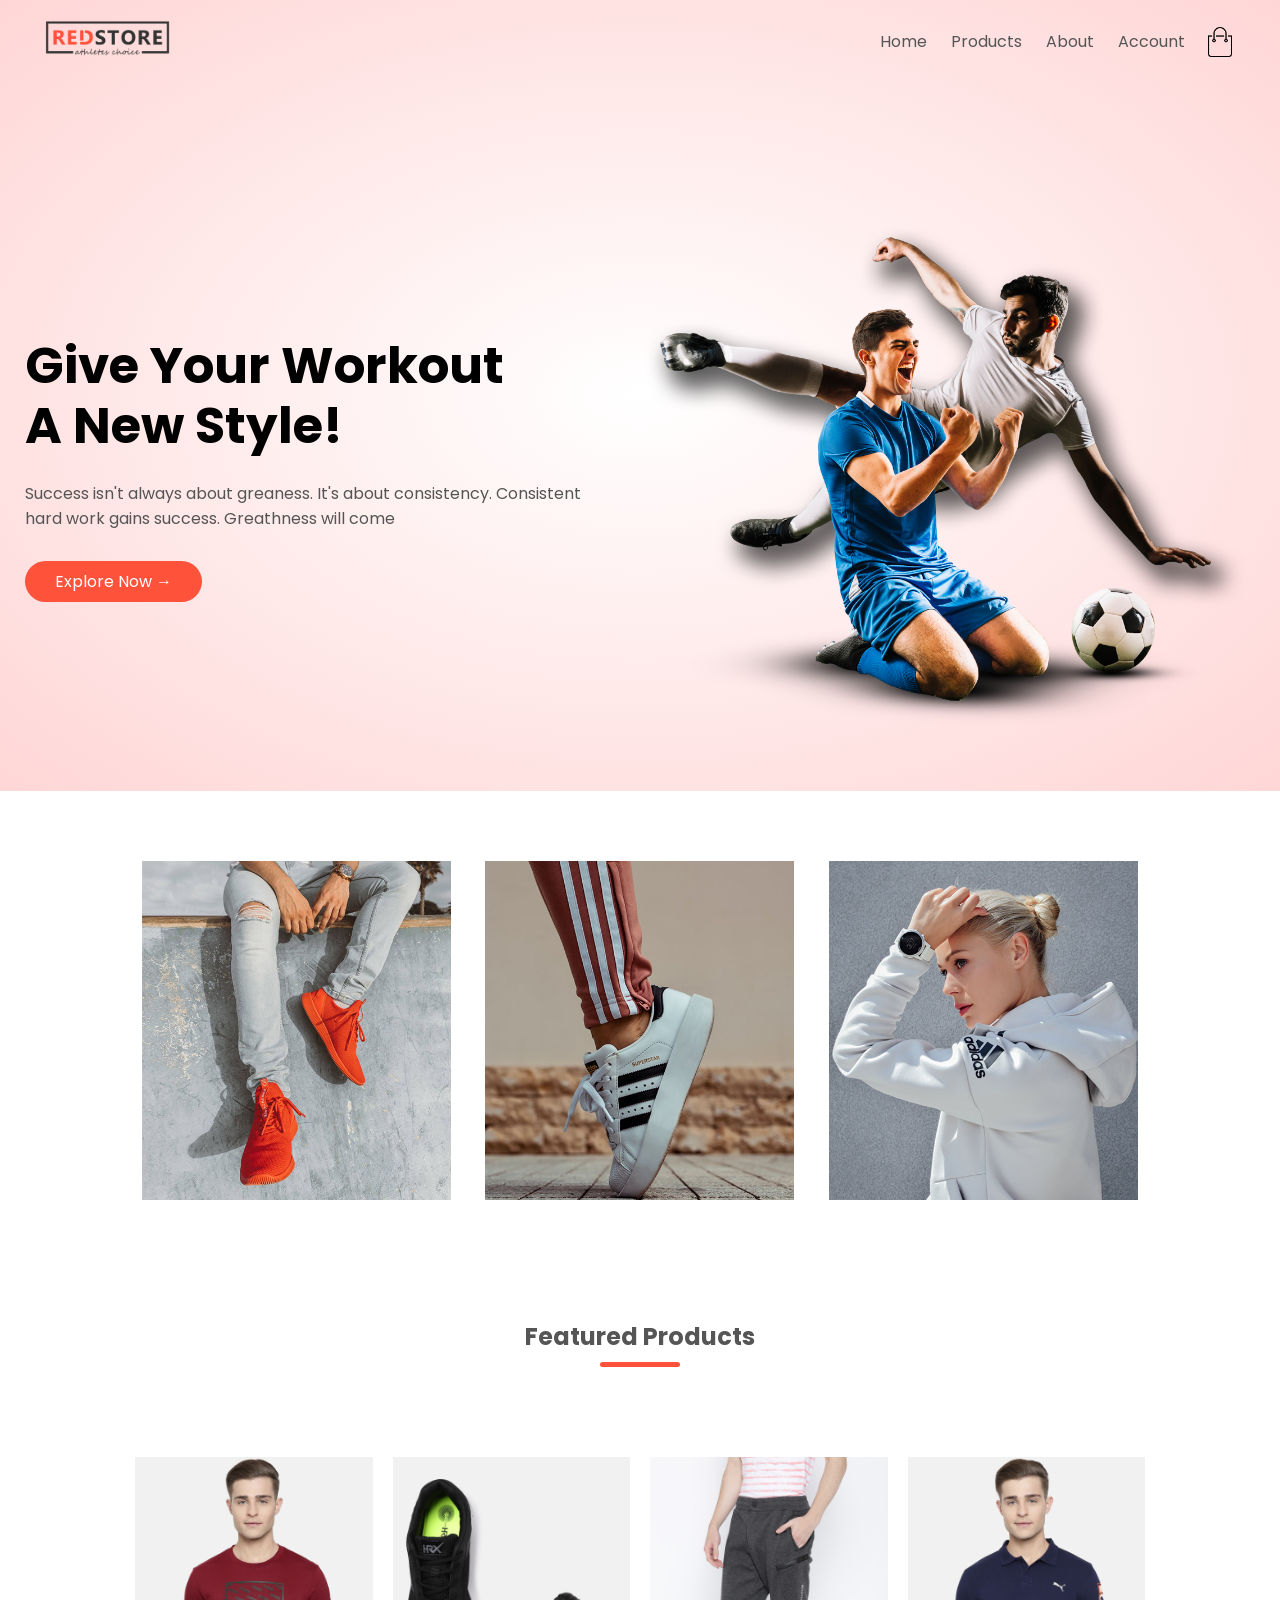
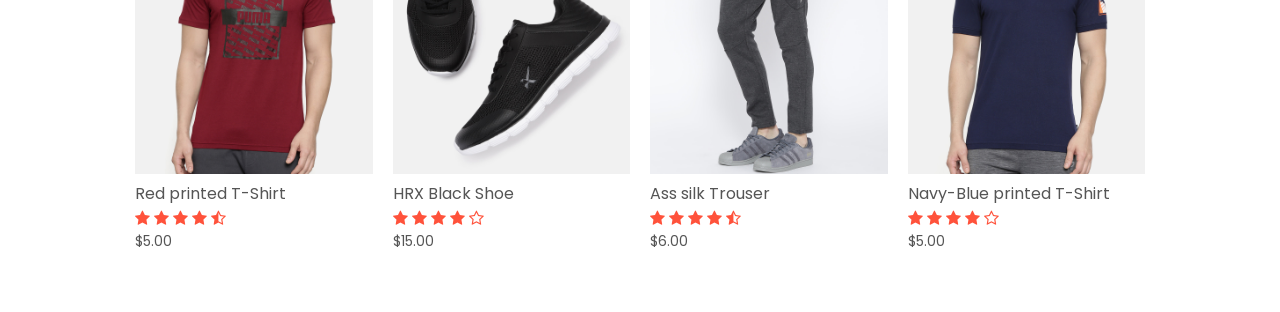
<file: index.html>
<!DOCTYPE html>
<html>
<head>
	<title>RedStore | Ecommerce Website Design</title>
	<link rel="stylesheet" type="text/css" href="style.css">
	<link rel="preconnect" href="https://fonts.gstatic.com">
	<link href="https://fonts.googleapis.com/css2?family=Poppins:wght@300;400;500;600;700&display=swap" rel="stylesheet">
	<link rel="stylesheet" type="text/css" href="https://stackpath.bootstrapcdn.com/font-awesome/4.7.0/css/font-awesome.min.css">
</head>
<body>
	<div class="header">

	<div class="container">
		<div class="navbar">
			<div class="logo">
				<img src="images/logo.png" width="125px">
			</div>
			<nav>
				<ul>
					<li><a href="">Home</a></li>
					<li><a href="">Products</a></li>
					<li><a href="">About</a></li>
					<li><a href="">Account</a></li>
				</ul>
			</nav>
			<img src="images/cart.png" width="30px" height="30px">
		</div>
		<div class="row">
			<div class="col-2">
				<h1>Give Your Workout<br>A New Style!</h1>
				<p>Success isn't always about greaness. It's about consistency. Consistent<br>hard work gains success. Greathness will come</p>
				<a href="" class="btn">Explore Now &#8594;</a>
			</div>
			<div class="col-2">
				<img src="images/image1.png">
			</div>
		</div>
	</div>
	</div>
<!------ featured categories ----->
	<div class="categories">
		<div class="small-container">
			<div class="row">
			<div class="col-3">
				<img src="images/category-1.jpg">
			</div>
			<div class="col-3">
				<img src="images/category-2.jpg">
			</div>
			<div class="col-3">
				<img src="images/category-3.jpg">
			</div>
			
		</div>
		</div>
				
	</div>

<!------ featured poducts ----->
	<div class="small-container">
		<h2 class="title">Featured Products</h2>
		<div class="row">
			<div class="col-4">
				<img src="images/product-1.jpg">
				<h4>Red printed T-Shirt</h4>
				<div class="rating">
					<i class="fa fa-star"></i>
					<i class="fa fa-star"></i>
					<i class="fa fa-star"></i>
					<i class="fa fa-star"></i>
					<i class="fa fa-star-half-o"></i>
				</div>
				<p>$5.00</p>
			</div>
			<div class="col-4">
				<img src="images/product-2.jpg">
				<h4>HRX Black Shoe</h4>
				<div class="rating">
					<i class="fa fa-star"></i>
					<i class="fa fa-star"></i>
					<i class="fa fa-star"></i>
					<i class="fa fa-star"></i>
					<i class="fa fa-star-o"></i>
				</div>
				<p>$15.00</p>
			</div>
			<div class="col-4">
				<img src="images/product-3.jpg">
				<h4>Ass silk Trouser</h4>
				<div class="rating">
					<i class="fa fa-star"></i>
					<i class="fa fa-star"></i>
					<i class="fa fa-star"></i>
					<i class="fa fa-star"></i>
					<i class="fa fa-star-half-o"></i>
				</div>
				<p>$6.00</p>
			</div>
			<div class="col-4">
				<img src="images/product-4.jpg">
				<h4>Navy-Blue printed T-Shirt</h4>
				<div class="rating">
					<i class="fa fa-star"></i>
					<i class="fa fa-star"></i>
					<i class="fa fa-star"></i>
					<i class="fa fa-star"></i>
					<i class="fa fa-star-o"></i>
				</div>
				<p>$5.00</p>
			</div>
		</div>
	</div>



</body>
</html>
</file>
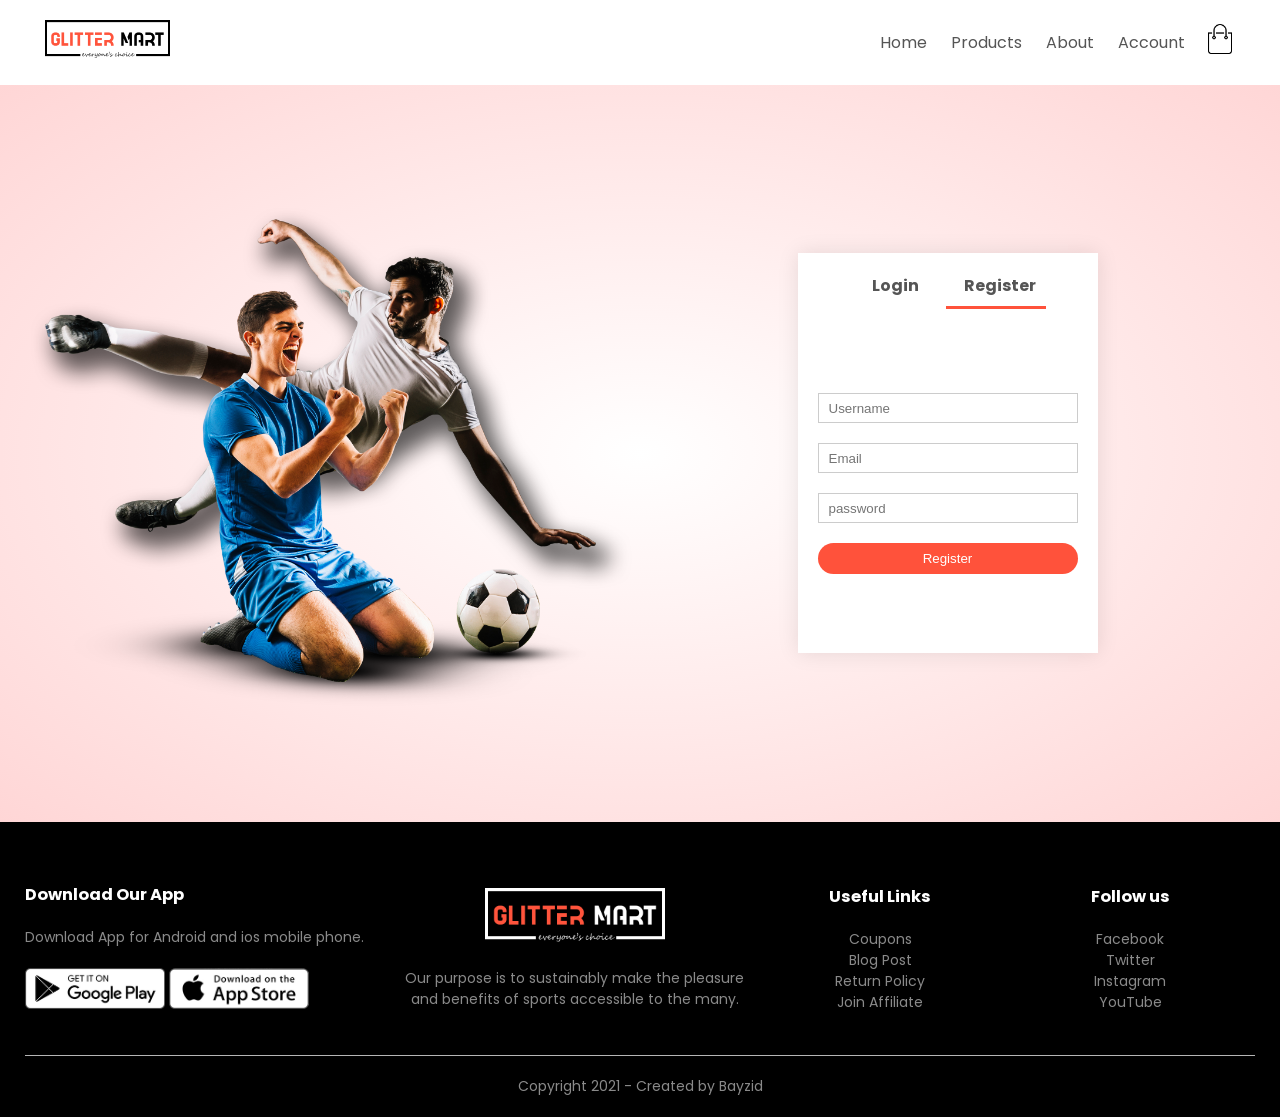
<file: account.html>
<!DOCTYPE html>
<html>
<head>
	<meta charset="utf-8">
	<meta name="viewport" content="width=device-width, initial-scale=1.0">
	<title>Account - Glitter Mart</title>
	<link rel="stylesheet" type="text/css" href="style.css">
	<link rel="preconnect" href="https://fonts.gstatic.com">
	<link href="https://fonts.googleapis.com/css2?family=Poppins:wght@300;400;500;600;700&display=swap" rel="stylesheet">
	<link rel="stylesheet" type="text/css" href="https://stackpath.bootstrapcdn.com/font-awesome/4.7.0/css/font-awesome.min.css">
</head>
<body>

	<div class="container">
		<div class="navbar">
			<div class="logo">
				<a href="index.html"><img src="images/glitter-black.png" width="125px"></a>
			</div>
			<nav>
				<ul id="MenuItems">
					<li><a href="index.html">Home</a></li>
					<li><a href="products.html">Products</a></li>
					<li><a href="">About</a></li>
					<li><a href="account.html">Account</a></li>
				</ul>
			</nav>
			<a href="cart.html"><img src="images/cart.png" width="30px" height="30px"></a>
			<img src="images/menu.png" class="menu-icon" onclick="menutoggle()">
		</div>
		
	</div>



<!----- account page ----->

	<div class="account-page">
		<div class="container">
			<div class="row">
				<div class="col-2">
					<img src="images/image1.png" width="100%">
				</div>
				<div class="col-2">
					<div class="form-container">
						<div class="form-btn">
							<span onclick="login()">Login</span>
							<span onclick="register()">Register</span>
							<hr id="Indicator">
						</div>

						<form id="LoginForm">
							<input type="text" placeholder="Username">
							<input type="password" placeholder="password">
							<button type="submit" class="btn">Login</button>
							<a href="">Forgot Password</a>
						</form>

						<form id="RegForm">
							<input type="text" placeholder="Username">
							<input type="email" placeholder="Email">
							<input type="password" placeholder="password">
							<button type="submit" class="btn">Register</button>
						</form>
					</div>
				</div>
			</div>
		</div>
	</div>
	


<!----- footer ----->

	<div class="footer">
		<div class="container">
			<div class="row">
				<div class="footer-col-1">
					<h3>Download Our App</h3>
					<p>Download App for Android and ios mobile phone.</p>
					<div class="app-logo">
						<img src="images/play-store.png">
						<img src="images/app-store.png">
					</div>
				</div>
				<div class="footer-col-2">
					<a href="index.html"><img src="images/glitter.png"></a>
					<p>Our purpose is to sustainably make the pleasure and benefits of sports accessible to the many.</p>
				</div>
				<div class="footer-col-3">
					<h3>Useful Links</h3>
					<ul>
						<li>Coupons</li>
						<li>Blog Post</li>
						<li>Return Policy</li>
						<li>Join Affiliate</li>
					</ul>
				</div>
				<div class="footer-col-4">
					<h3>Follow us</h3>
					<ul>
						<li>Facebook</li>
						<li>Twitter</li>
						<li>Instagram</li>
						<li>YouTube</li>
					</ul>
				</div>
			</div>
			<hr>
			<p class="copyright">Copyright 2021 - Created by Bayzid</p>
		</div>
	</div>
<!----- js for toggle menu ----->
	<script>
		var MenuItems = document.getElementById("MenuItems");

		MenuItems.style.maxHeight = "0px";

		function menutoggle(){
			if(MenuItems.style.maxHeight == "0px")
			{
				MenuItems.style.maxHeight = "200px";
			}
			else
			{
				MenuItems.style.maxHeight = "0px";
			}
		}
	</script>

<!----- js for toggle Form ----->

	<script>
		var LoginForm = document.getElementById("LoginForm");
		var RegForm = document.getElementById("RegForm");
		var Indicator = document.getElementById("Indicator");

			function register()
			{
				RegForm.style.transform = "translateX(0px)";
				LoginForm.style.transform = "translateX(0px)";
				Indicator.style.transform = "translateX(100px)";
			}

			function login()
			{
				RegForm.style.transform = "translateX(300px)";
				LoginForm.style.transform = "translateX(300px)";
				Indicator.style.transform = "translateX(0px)";
			}


	</script>



</body>
</html>
</file>
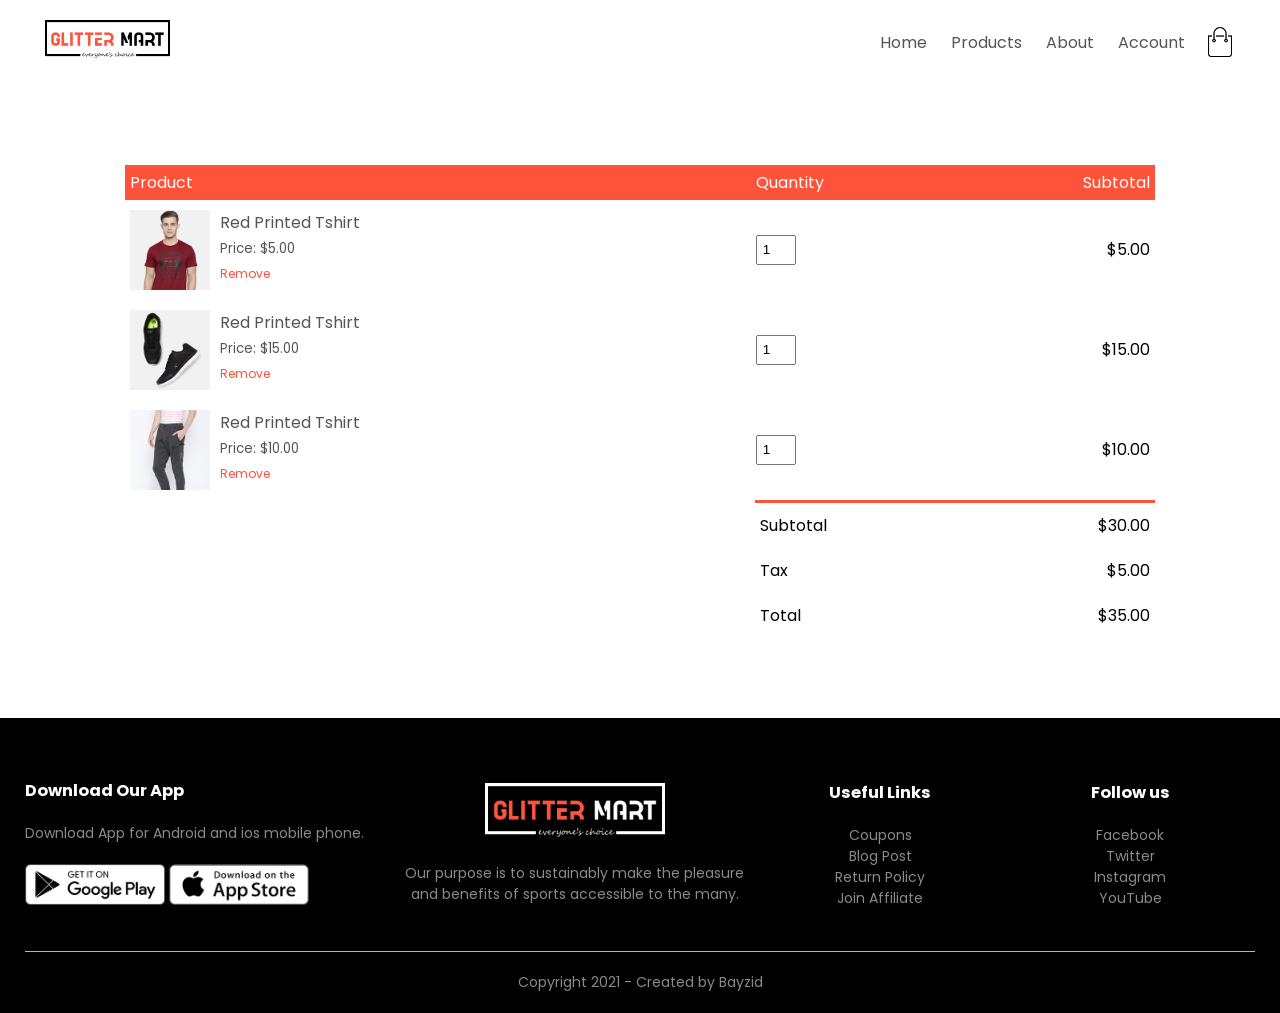
<file: cart.html>
<!DOCTYPE html>
<html>
<head>
	<meta charset="utf-8">
	<meta name="viewport" content="width=device-width, initial-scale=1.0">
	<title>Cart - Glitter Mart</title>
	<link rel="stylesheet" type="text/css" href="style.css">
	<link rel="preconnect" href="https://fonts.gstatic.com">
	<link href="https://fonts.googleapis.com/css2?family=Poppins:wght@300;400;500;600;700&display=swap" rel="stylesheet">
	<link rel="stylesheet" type="text/css" href="https://stackpath.bootstrapcdn.com/font-awesome/4.7.0/css/font-awesome.min.css">
</head>
<body>

	<div class="container">
		<div class="navbar">
			<div class="logo">
				<a href="index.html"><img src="images/glitter-black.png" width="125px"></a>
			</div>
			<nav>
				<ul id="MenuItems">
					<li><a href="index.html">Home</a></li>
					<li><a href="products.html">Products</a></li>
					<li><a href="">About</a></li>
					<li><a href="account.html">Account</a></li>
				</ul>
			</nav>
			<img src="images/cart.png" width="30px" height="30px">
			<img src="images/menu.png" class="menu-icon" onclick="menutoggle()">
		</div>
		
	</div>

<!----- cart items details ----->

	<div class="small-container cart-page">
		<table>
			<tr>
				<th>Product</th>
				<th>Quantity</th>
				<th>Subtotal</th>
			</tr>
			<tr>
				<td>
					<div class="cart-info">
						<img src="images/buy-1.jpg">
						<div>
							<p>Red Printed Tshirt</p>
							<small>Price: $5.00</small>
							<br>
							<a href="">Remove</a>
						</div>
					</div>
				</td>
				<td><input type="number" value="1"></td>
				<td>$5.00</td>
			</tr>
			<tr>
				<td>
					<div class="cart-info">
						<img src="images/buy-2.jpg">
						<div>
							<p>Red Printed Tshirt</p>
							<small>Price: $15.00</small>
							<br>
							<a href="">Remove</a>
						</div>
					</div>
				</td>
				<td><input type="number" value="1"></td>
				<td>$15.00</td>
			</tr>
			<tr>
				<td>
					<div class="cart-info">
						<img src="images/buy-3.jpg">
						<div>
							<p>Red Printed Tshirt</p>
							<small>Price: $10.00</small>
							<br>
							<a href="">Remove</a>
						</div>
					</div>
				</td>
				<td><input type="number" value="1"></td>
				<td>$10.00</td>
			</tr>
		</table>

		<div class="total-price">
			<table>
				<tr>
					<td>Subtotal</td>
					<td>$30.00</td>
				</tr>
				<tr>
					<td>Tax</td>
					<td>$5.00</td>
				</tr>
				<tr>
					<td>Total</td>
					<td>$35.00</td>
				</tr>
			</table>
		</div>

	</div>






<!----- footer ----->

	<div class="footer">
		<div class="container">
			<div class="row">
				<div class="footer-col-1">
					<h3>Download Our App</h3>
					<p>Download App for Android and ios mobile phone.</p>
					<div class="app-logo">
						<img src="images/play-store.png">
						<img src="images/app-store.png">
					</div>
				</div>
				<div class="footer-col-2">
					<a href="index.html"><img src="images/glitter.png"></a>
					<p>Our purpose is to sustainably make the pleasure and benefits of sports accessible to the many.</p>
				</div>
				<div class="footer-col-3">
					<h3>Useful Links</h3>
					<ul>
						<li>Coupons</li>
						<li>Blog Post</li>
						<li>Return Policy</li>
						<li>Join Affiliate</li>
					</ul>
				</div>
				<div class="footer-col-4">
					<h3>Follow us</h3>
					<ul>
						<li>Facebook</li>
						<li>Twitter</li>
						<li>Instagram</li>
						<li>YouTube</li>
					</ul>
				</div>
			</div>
			<hr>
			<p class="copyright">Copyright 2021 - Created by Bayzid</p>
		</div>
	</div>
<!----- js for toggle menu ----->
	<script>
		var MenuItems = document.getElementById("MenuItems");

		MenuItems.style.maxHeight = "0px";

		function menutoggle(){
			if(MenuItems.style.maxHeight == "0px")
			{
				MenuItems.style.maxHeight = "200px";
			}
			else
			{
				MenuItems.style.maxHeight = "0px";
			}
		}
	</script>


</body>
</html>
</file>
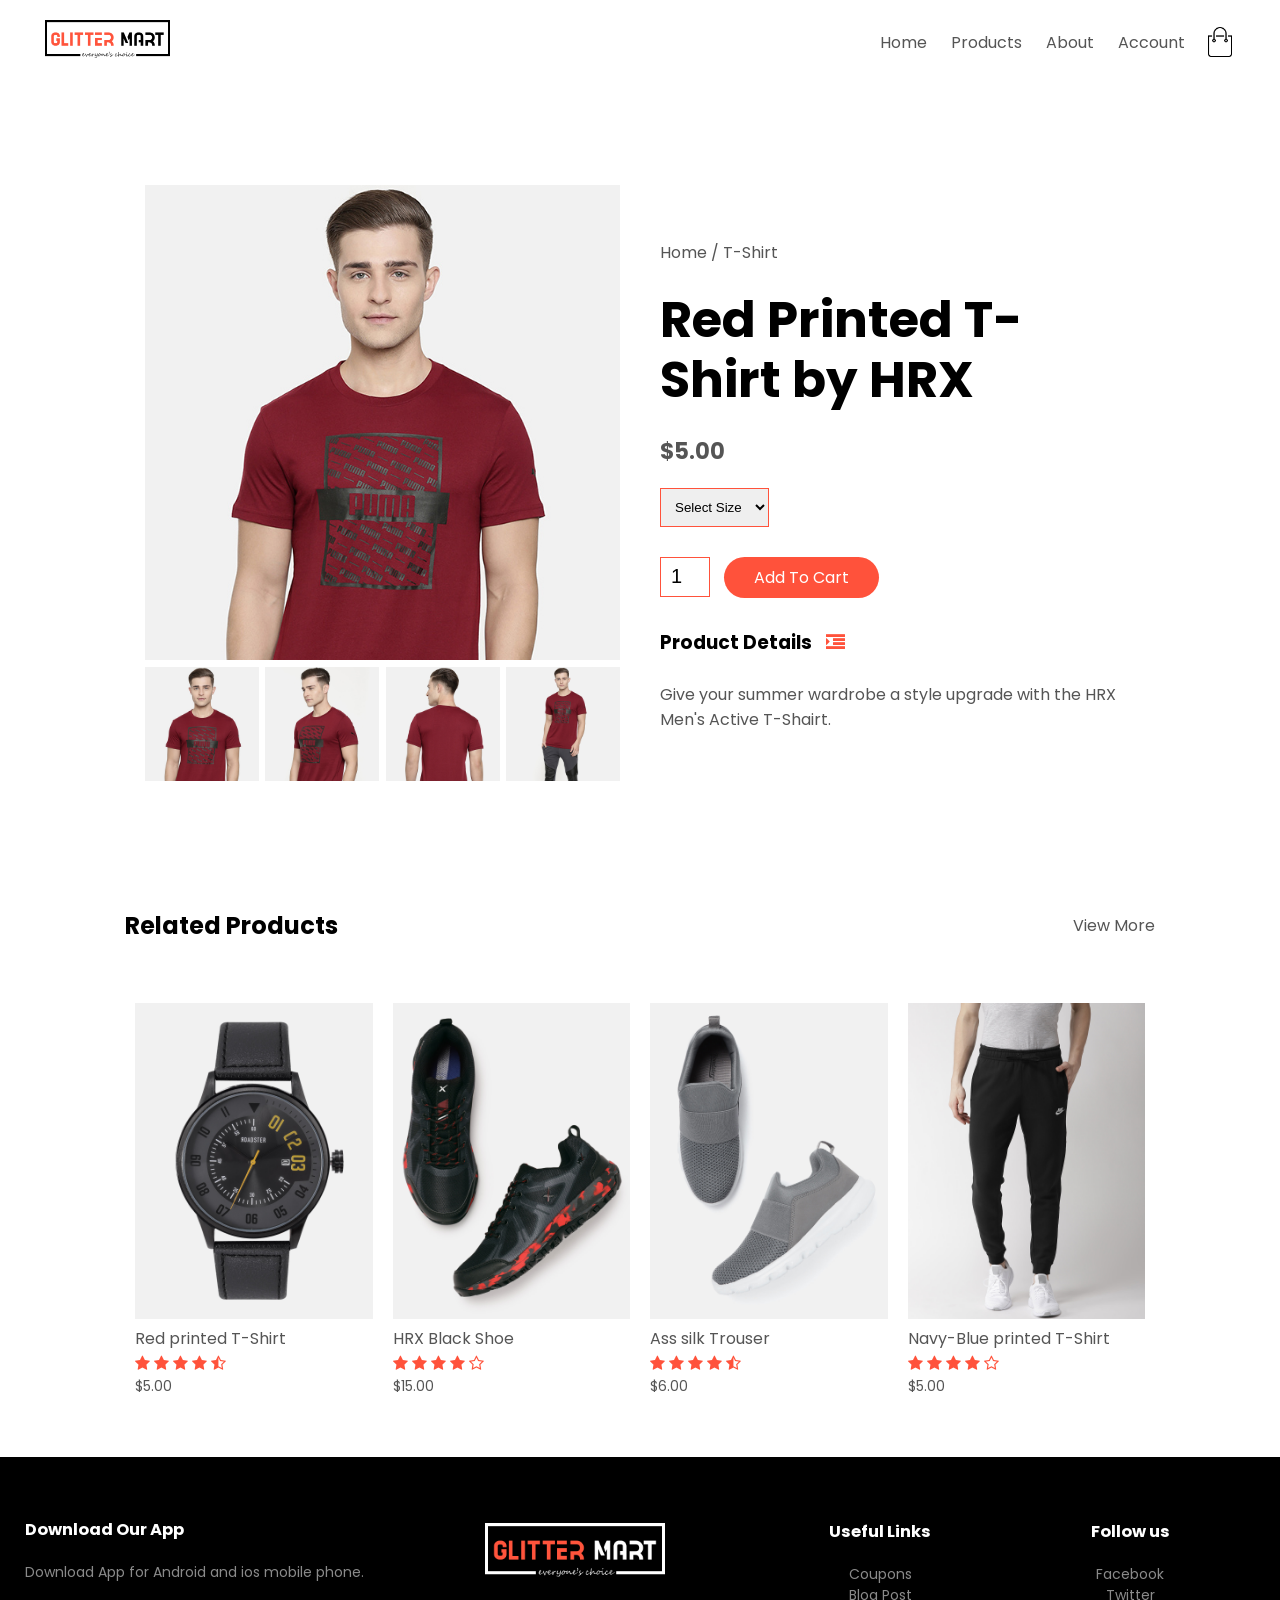
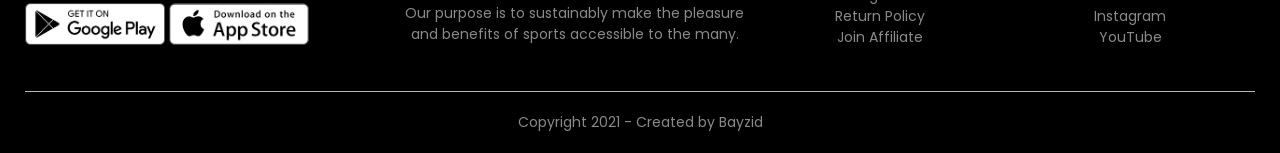
<file: product-details.html>
<!DOCTYPE html>
<html>
<head>
	<meta charset="utf-8">
	<meta name="viewport" content="width=device-width, initial-scale=1.0">
	<title>Product Details - Glitter Mart</title>
	<link rel="stylesheet" type="text/css" href="style.css">
	<link rel="preconnect" href="https://fonts.gstatic.com">
	<link href="https://fonts.googleapis.com/css2?family=Poppins:wght@300;400;500;600;700&display=swap" rel="stylesheet">
	<link rel="stylesheet" type="text/css" href="https://stackpath.bootstrapcdn.com/font-awesome/4.7.0/css/font-awesome.min.css">
</head>
<body>

	<div class="container">
		<div class="navbar">
			<div class="logo">
				<a href="index.html"><img src="images/glitter-black.png" width="125px"></a>
			</div>
			<nav>
				<ul id="MenuItems">
					<li><a href="index.html">Home</a></li>
					<li><a href="products.html">Products</a></li>
					<li><a href="">About</a></li>
					<li><a href="account.html">Account</a></li>
				</ul>
			</nav>
			<img src="images/cart.png" width="30px" height="30px">
			<img src="images/menu.png" class="menu-icon" onclick="menutoggle()">
		</div>
		
	</div>

<!----- single product details ----->

	<div class="small-container single-product">
		<div class="row">
			<div class="col-2">
				<img src="images/gallery-1.jpg" width="100%" id="ProductImg">


				<div class="small-img-row">
					<div class="small-img-col">
						<img src="images/gallery-1.jpg" width="100%" class="small-img">
					</div>
					<div class="small-img-col">
						<img src="images/gallery-2.jpg" width="100%" class="small-img">
					</div>
					<div class="small-img-col">
						<img src="images/gallery-3.jpg" width="100%" class="small-img">
					</div>
					<div class="small-img-col">
						<img src="images/gallery-4.jpg" width="100%" class="small-img">
					</div>
				</div>
			</div>
			<div class="col-2">
				<p>Home / T-Shirt</p>
				<h1>Red Printed T-Shirt by HRX</h1>
				<h4>$5.00</h4>
				<select>
					<option>Select Size</option>
					<option>S</option>
					<option>M</option>
					<option>L</option>
					<option>XL</option>
					<option>XXL</option>
				</select>
				<input type="number" value="1">
				<a href="" class="btn">Add To Cart</a>
				<h3>Product Details <i class="fa fa-indent"></i></h3>
				<br>
				<p>Give your summer wardrobe a style upgrade with the HRX Men's Active T-Shairt.</p>
			</div>
		</div>
	</div>

<!----- title ----->

	<div class="small-container">
		<div class="row row-2">
			<h2>Related Products</h2>
			<p>View More</p>
		</div>
	</div>






<!----- products ----->


	<div class="small-container">

		
		<div class="row">
			<div class="col-4">
				<img src="images/product-9.jpg">
				<h4>Red printed T-Shirt</h4>
				<div class="rating">
					<i class="fa fa-star"></i>
					<i class="fa fa-star"></i>
					<i class="fa fa-star"></i>
					<i class="fa fa-star"></i>
					<i class="fa fa-star-half-o"></i>
				</div>
				<p>$5.00</p>
			</div>
			<div class="col-4">
				<img src="images/product-10.jpg">
				<h4>HRX Black Shoe</h4>
				<div class="rating">
					<i class="fa fa-star"></i>
					<i class="fa fa-star"></i>
					<i class="fa fa-star"></i>
					<i class="fa fa-star"></i>
					<i class="fa fa-star-o"></i>
				</div>
				<p>$15.00</p>
			</div>
			<div class="col-4">
				<img src="images/product-11.jpg">
				<h4>Ass silk Trouser</h4>
				<div class="rating">
					<i class="fa fa-star"></i>
					<i class="fa fa-star"></i>
					<i class="fa fa-star"></i>
					<i class="fa fa-star"></i>
					<i class="fa fa-star-half-o"></i>
				</div>
				<p>$6.00</p>
			</div>
			<div class="col-4">
				<img src="images/product-12.jpg">
				<h4>Navy-Blue printed T-Shirt</h4>
				<div class="rating">
					<i class="fa fa-star"></i>
					<i class="fa fa-star"></i>
					<i class="fa fa-star"></i>
					<i class="fa fa-star"></i>
					<i class="fa fa-star-o"></i>
				</div>
				<p>$5.00</p>
			</div>
		</div>
		
	</div>



<!----- footer ----->

	<div class="footer">
		<div class="container">
			<div class="row">
				<div class="footer-col-1">
					<h3>Download Our App</h3>
					<p>Download App for Android and ios mobile phone.</p>
					<div class="app-logo">
						<img src="images/play-store.png">
						<img src="images/app-store.png">
					</div>
				</div>
				<div class="footer-col-2">
					<a href="index.html"><img src="images/glitter.png"></a>
					<p>Our purpose is to sustainably make the pleasure and benefits of sports accessible to the many.</p>
				</div>
				<div class="footer-col-3">
					<h3>Useful Links</h3>
					<ul>
						<li>Coupons</li>
						<li>Blog Post</li>
						<li>Return Policy</li>
						<li>Join Affiliate</li>
					</ul>
				</div>
				<div class="footer-col-4">
					<h3>Follow us</h3>
					<ul>
						<li>Facebook</li>
						<li>Twitter</li>
						<li>Instagram</li>
						<li>YouTube</li>
					</ul>
				</div>
			</div>
			<hr>
			<p class="copyright">Copyright 2021 - Created by Bayzid</p>
		</div>
	</div>
<!----- js for toggle menu ----->
	<script>
		var MenuItems = document.getElementById("MenuItems");

		MenuItems.style.maxHeight = "0px";

		function menutoggle(){
			if(MenuItems.style.maxHeight == "0px")
			{
				MenuItems.style.maxHeight = "200px";
			}
			else
			{
				MenuItems.style.maxHeight = "0px";
			}
		}
	</script>

<!----- js for prodect gallery ----->
	
	<script>
		var ProductImg = document.getElementById("ProductImg");
		var SmallImg = document.getElementsByClassName("small-img");
		SmallImg[0].onclick = function()
		 {
			ProductImg.src = SmallImg[0].src;
		 }
		SmallImg[1].onclick = function()
		{
			ProductImg.src = SmallImg[1].src;
		}
		SmallImg[2].onclick = function()
		{
			ProductImg.src = SmallImg[2].src;
		}
		SmallImg[3].onclick = function()
		{
			ProductImg.src = SmallImg[3].src;
		}
	</script>


</body>
</html>
</file>
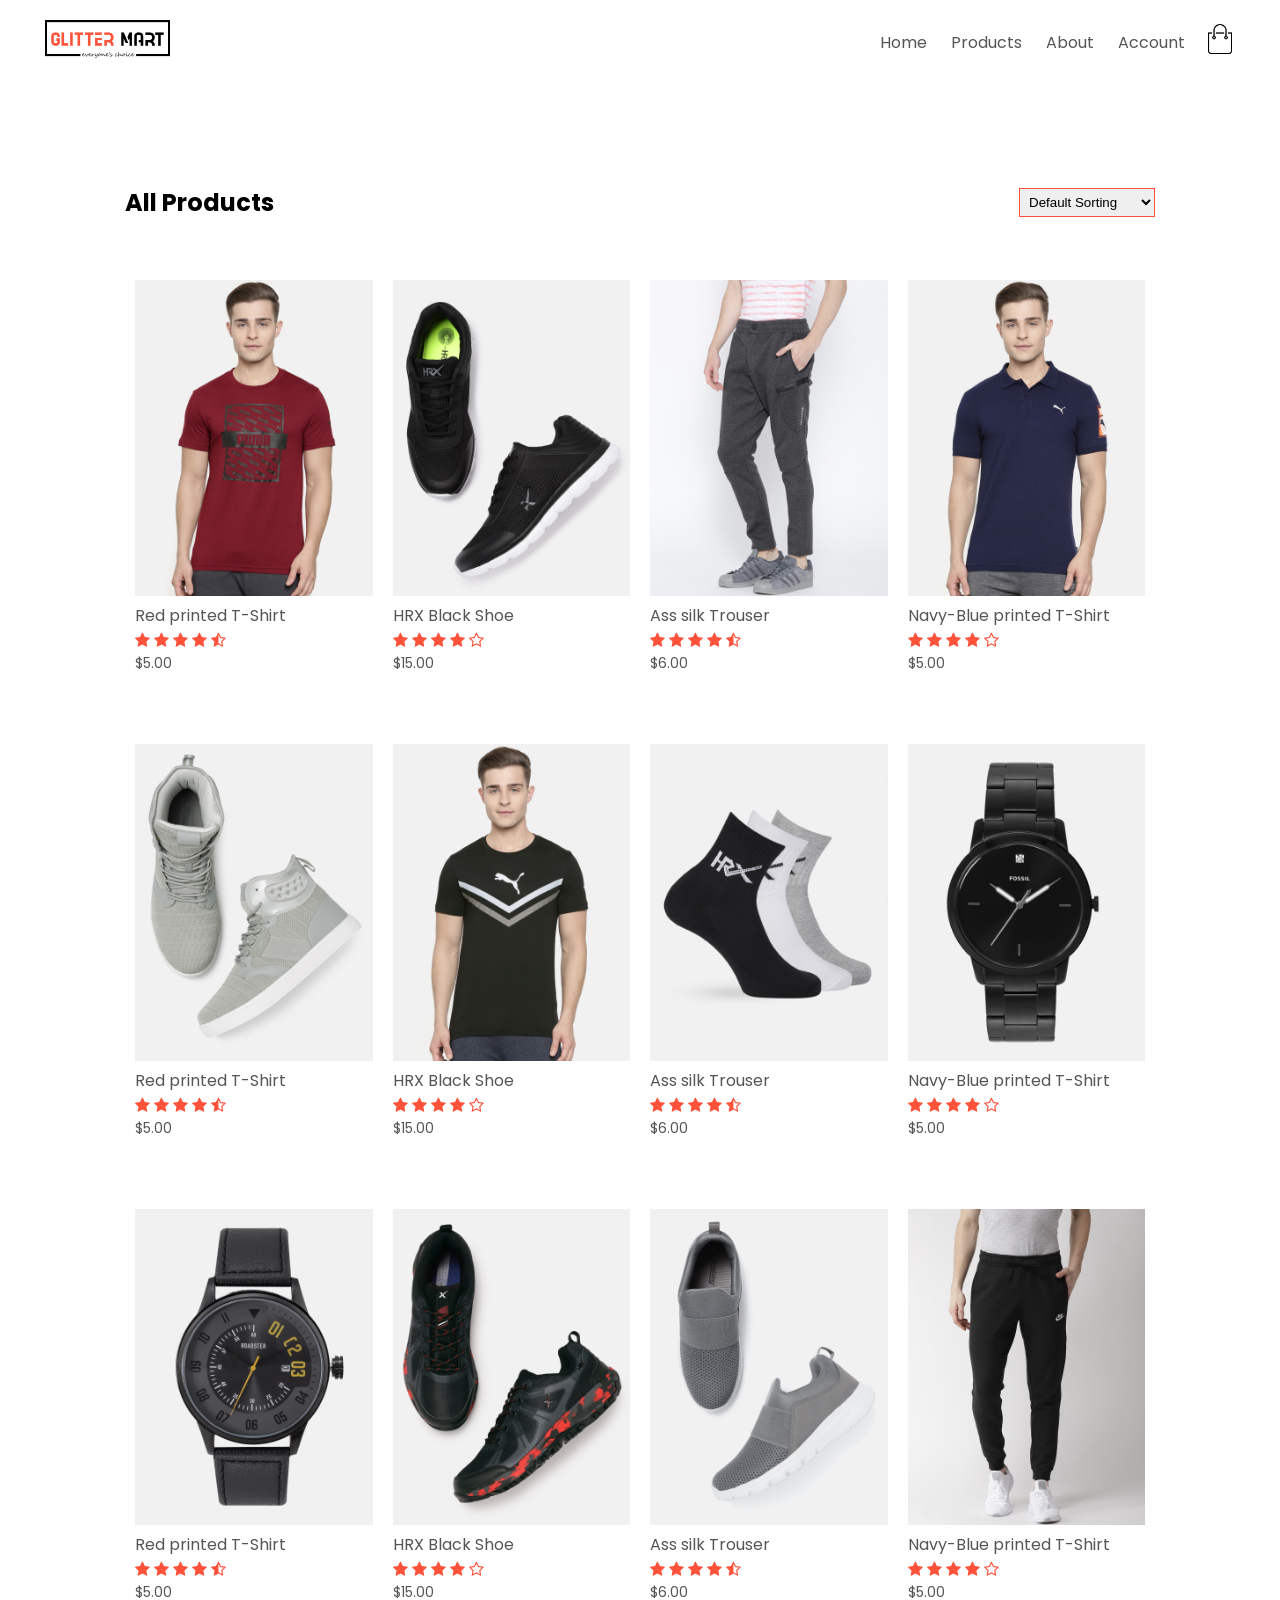
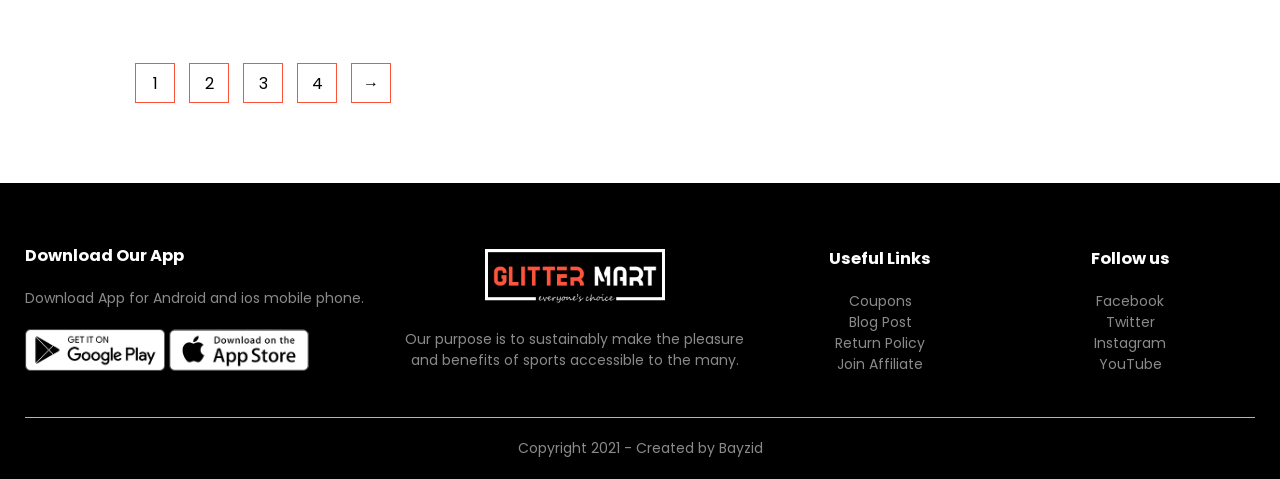
<file: products.html>
<!DOCTYPE html>
<html>
<head>
	<meta charset="utf-8">
	<meta name="viewport" content="width=device-width, initial-scale=1.0">
	<title>All Products - Glitter Mart</title>
	<link rel="stylesheet" type="text/css" href="style.css">
	<link rel="preconnect" href="https://fonts.gstatic.com">
	<link href="https://fonts.googleapis.com/css2?family=Poppins:wght@300;400;500;600;700&display=swap" rel="stylesheet">
	<link rel="stylesheet" type="text/css" href="https://stackpath.bootstrapcdn.com/font-awesome/4.7.0/css/font-awesome.min.css">
</head>
<body>

	<div class="container">
		<div class="navbar">
			<div class="logo">
				<a href="index.html"><img src="images/glitter-black.png" width="125px"></a>
			</div>
			<nav>
				<ul id="MenuItems">
					<li><a href="index.html">Home</a></li>
					<li><a href="products.html">Products</a></li>
					<li><a href="">About</a></li>
					<li><a href="account.html">Account</a></li>
				</ul>
			</nav>
			<a href="cart.html"><img src="images/cart.png" width="30px" height="30px"></a>
			<img src="images/menu.png" class="menu-icon" onclick="menutoggle()">
		</div>
		
	</div>

	<div class="small-container">


		<div class="row row-2">
			<h2>All Products</h2>
			<select>
				<option>Default Sorting</option>
				<option>Sort by price</option>
				<option>Sort by popularity</option>
				<option>Sort by rating</option>
				<option>Sort by sale</option>
			</select>
		</div>
		
		<div class="row">
			<div class="col-4">
				<a href="product-details.html"><img src="images/product-1.jpg"></a>
				<a href="product-details.html"><h4>Red printed T-Shirt</h4></a>
				<div class="rating">
					<i class="fa fa-star"></i>
					<i class="fa fa-star"></i>
					<i class="fa fa-star"></i>
					<i class="fa fa-star"></i>
					<i class="fa fa-star-half-o"></i>
				</div>
				<p>$5.00</p>
			</div>
			<div class="col-4">
				<img src="images/product-2.jpg">
				<h4>HRX Black Shoe</h4>
				<div class="rating">
					<i class="fa fa-star"></i>
					<i class="fa fa-star"></i>
					<i class="fa fa-star"></i>
					<i class="fa fa-star"></i>
					<i class="fa fa-star-o"></i>
				</div>
				<p>$15.00</p>
			</div>
			<div class="col-4">
				<img src="images/product-3.jpg">
				<h4>Ass silk Trouser</h4>
				<div class="rating">
					<i class="fa fa-star"></i>
					<i class="fa fa-star"></i>
					<i class="fa fa-star"></i>
					<i class="fa fa-star"></i>
					<i class="fa fa-star-half-o"></i>
				</div>
				<p>$6.00</p>
			</div>
			<div class="col-4">
				<img src="images/product-4.jpg">
				<h4>Navy-Blue printed T-Shirt</h4>
				<div class="rating">
					<i class="fa fa-star"></i>
					<i class="fa fa-star"></i>
					<i class="fa fa-star"></i>
					<i class="fa fa-star"></i>
					<i class="fa fa-star-o"></i>
				</div>
				<p>$5.00</p>
			</div>
		</div>
		<div class="row">
			<div class="col-4">
				<img src="images/product-5.jpg">
				<h4>Red printed T-Shirt</h4>
				<div class="rating">
					<i class="fa fa-star"></i>
					<i class="fa fa-star"></i>
					<i class="fa fa-star"></i>
					<i class="fa fa-star"></i>
					<i class="fa fa-star-half-o"></i>
				</div>
				<p>$5.00</p>
			</div>
			<div class="col-4">
				<img src="images/product-6.jpg">
				<h4>HRX Black Shoe</h4>
				<div class="rating">
					<i class="fa fa-star"></i>
					<i class="fa fa-star"></i>
					<i class="fa fa-star"></i>
					<i class="fa fa-star"></i>
					<i class="fa fa-star-o"></i>
				</div>
				<p>$15.00</p>
			</div>
			<div class="col-4">
				<img src="images/product-7.jpg">
				<h4>Ass silk Trouser</h4>
				<div class="rating">
					<i class="fa fa-star"></i>
					<i class="fa fa-star"></i>
					<i class="fa fa-star"></i>
					<i class="fa fa-star"></i>
					<i class="fa fa-star-half-o"></i>
				</div>
				<p>$6.00</p>
			</div>
			<div class="col-4">
				<img src="images/product-8.jpg">
				<h4>Navy-Blue printed T-Shirt</h4>
				<div class="rating">
					<i class="fa fa-star"></i>
					<i class="fa fa-star"></i>
					<i class="fa fa-star"></i>
					<i class="fa fa-star"></i>
					<i class="fa fa-star-o"></i>
				</div>
				<p>$5.00</p>
			</div>
		</div>
		<div class="row">
			<div class="col-4">
				<img src="images/product-9.jpg">
				<h4>Red printed T-Shirt</h4>
				<div class="rating">
					<i class="fa fa-star"></i>
					<i class="fa fa-star"></i>
					<i class="fa fa-star"></i>
					<i class="fa fa-star"></i>
					<i class="fa fa-star-half-o"></i>
				</div>
				<p>$5.00</p>
			</div>
			<div class="col-4">
				<img src="images/product-10.jpg">
				<h4>HRX Black Shoe</h4>
				<div class="rating">
					<i class="fa fa-star"></i>
					<i class="fa fa-star"></i>
					<i class="fa fa-star"></i>
					<i class="fa fa-star"></i>
					<i class="fa fa-star-o"></i>
				</div>
				<p>$15.00</p>
			</div>
			<div class="col-4">
				<img src="images/product-11.jpg">
				<h4>Ass silk Trouser</h4>
				<div class="rating">
					<i class="fa fa-star"></i>
					<i class="fa fa-star"></i>
					<i class="fa fa-star"></i>
					<i class="fa fa-star"></i>
					<i class="fa fa-star-half-o"></i>
				</div>
				<p>$6.00</p>
			</div>
			<div class="col-4">
				<img src="images/product-12.jpg">
				<h4>Navy-Blue printed T-Shirt</h4>
				<div class="rating">
					<i class="fa fa-star"></i>
					<i class="fa fa-star"></i>
					<i class="fa fa-star"></i>
					<i class="fa fa-star"></i>
					<i class="fa fa-star-o"></i>
				</div>
				<p>$5.00</p>
			</div>
		</div>
		<div class="page-btn">
			<span>1</span>
			<span>2</span>
			<span>3</span>
			<span>4</span>
			<span>&#8594;</span>
		</div>
	</div>



<!----- footer ----->

	<div class="footer">
		<div class="container">
			<div class="row">
				<div class="footer-col-1">
					<h3>Download Our App</h3>
					<p>Download App for Android and ios mobile phone.</p>
					<div class="app-logo">
						<img src="images/play-store.png">
						<img src="images/app-store.png">
					</div>
				</div>
				<div class="footer-col-2">
					<a href="index.html"><img src="images/glitter.png"></a>
					<p>Our purpose is to sustainably make the pleasure and benefits of sports accessible to the many.</p>
				</div>
				<div class="footer-col-3">
					<h3>Useful Links</h3>
					<ul>
						<li>Coupons</li>
						<li>Blog Post</li>
						<li>Return Policy</li>
						<li>Join Affiliate</li>
					</ul>
				</div>
				<div class="footer-col-4">
					<h3>Follow us</h3>
					<ul>
						<li>Facebook</li>
						<li>Twitter</li>
						<li>Instagram</li>
						<li>YouTube</li>
					</ul>
				</div>
			</div>
			<hr>
			<p class="copyright">Copyright 2021 - Created by Bayzid</p>
		</div>
	</div>
<!----- js for toggle menu ----->
	<script>
		var MenuItems = document.getElementById("MenuItems");

		MenuItems.style.maxHeight = "0px";

		function menutoggle(){
			if(MenuItems.style.maxHeight == "0px")
			{
				MenuItems.style.maxHeight = "200px";
			}
			else
			{
				MenuItems.style.maxHeight = "0px";
			}
		}
	</script>
</body>
</html>
</file>
<file: style.css>
*{
	margin: 0;
	padding: 0;
	box-sizing: border-box;
}
body{
	font-family: 'Poppins', sans-serif;
}

.navbar{
	display: flex;
	align-items: center;
	padding: 20px;
}
nav{
	flex: 1;
	text-align: right;
}
nav ul{
	display: inline-block;
	list-style-type: none;
}
nav ul li{
	display: inline-block;
	margin-right: 20px;
}
a{
	text-decoration: none;
	color: #555;
}
p{
	color: #555;
}
.container{
	max-width: 1300px;
	margin: auto;
	padding-left: 25px;
	padding-right: 25px;
}
.row{
	display: flex;
	align-items: center;
	flex-wrap: wrap;
	justify-content: space-around;
}
.col-2{
	flex-basis: 50%;
	min-width: 300px;
}
.col-2 img{
	max-width: 100%;
	padding: 50px 0;
}
.col-2 h1{
	font-size: 50px;
	line-height: 60px;
	margin: 25px 0;
}
.btn{
	display: inline-block;
	background: #ff523b;
	color: #fff;
	padding: 8px 30px;
	margin: 30px 0;
	border-radius: 30px;
	transition: background 0.5s;
}
.btn:hover{
	background: #563434;
}
.header{
	background: radial-gradient(#fff,#ffd6d6);
}
.header .row{
	margin-top: 70px;
}
.categories{
	margin: 70px 0;
}
.col-3{
	flex-basis: 30%;
	min-width: 250px;
	margin-bottom: 30px;
}
.col-3 img{
	width: 100%;
}
.small-container{
	max-width: 1080px;
	margin: auto;
	padding-left: 25px;
	padding-right: 25px;
}
.col-4{
	flex-basis: 25%;
	padding: 10px;
	min-width: 200px;
	margin-bottom: 50px;
	transition: transform 0.5s;
}
.col-4 img{
	width: 100%;
}
.title{
	text-align: center;
	margin: 0 auto 80px;
	position: relative;
	line-height: 60px;
	color: #555;
}
.title::after{
	content: '';
	background: #ff523b;
	width: 80px;
	height: 5px;
	border-radius: 5px;
	position: absolute;
	bottom: 0;
	left: 50%;
	transform: translateX(-50%);
}
h4{
	color: #555;
	font-weight: normal;
}
.col-4 p{
	font-size: 14px;
}
.rating{
	color: #ff523b;
}
.col-4:hover{
	transform: translateY(-5px);
}
/*----- offer -----*/
.offer{
	background: radial-gradient(#fff,#ffd6d6);
	margin-top: 80px;
	padding: 30px 0;
}
.col-2 .offer-img{
	padding: 60px;
}
small{
	color: #555;
}
/*----- testimonial -----*/
.testimonial{
	padding-top: 100px;
}
.testimonial .col-3{
	text-align: center;
	padding: 40px 20px;
	box-shadow: 0 0 20px 0px rgba(0,0,0,0.1);
	cursor: pointer;
	transition: transform 0.5s;
}
.testimonial .col-3 img{
	width: 50px;
	margin-top: 20px;
	border-radius: 50%;
}
.testimonial .col-3:hover{
	transform: translateY(-10px);
}
.fa.fa-quote-left{
	font-size: 34px;
	color: #ff523b;
}
.col-3 p{
	font-size: 12px;
	margin: 12px 0;
	color: #777;
}
.testimonial .col-3 h3{
	font-weight: 600;
	color: #555;
	font-size: 16px;
}
/*----- brands -----*/
.brands{
	margin: 100px auto;
}
.col-5{
	width: 160px;
}
.col-5 img{
	width: 100%;
	cursor: pointer;
	filter: grayscale(100%);
}
.col-5 img:hover{
	filter: grayscale(0);
}

/*----- footer -----*/
.footer{
	background: #000;
	color: #8a8a8a;
	font-size: 14px;
	padding: 60px 0 20px;
}
.footer p{
	color: #8a8a8a;
}
.footer h3{
	color: #fff;
	margin-bottom: 20px;
}
.footer-col-1, .footer-col-2, .footer-col-3, .footer-col-4{
	min-width: 250px;
	margin-bottom: 20px;
}
.footer-col-1{
	flex-basis: 30%;
}
.footer-col-2{
	flex: 1;
	text-align: center;
}
.footer-col-2 img{
	width: 180px;
	margin-bottom: 20px;
}
.footer-col-3, .footer-col-4{
	flex-basis: 12%;
	text-align: center;
}
ul{
	list-style-type: none;
}
.app-logo{
	margin-top: 20px;
}
.app-logo img{
	width: 140px;
}
.footer hr{
	border: none;
	background: #b5b5b5;
	height: 1px;
	margin: 20px 0;
}
.copyright{
	text-align: center;
}
.menu-icon{
	width: 28px;
	margin-left: 20px;
	display: none;
}

/*----- media query for menu -----*/

@media only screen and (max-width: 800px){
	nav ul{
		position: absolute;
		top: 70px;
		left: 0;
		background: #333;
		width: 100%;
		overflow: hidden;
		transition: max-height 0.5s;
	}
	nav ul li{
		display: block;
		margin-right: 50px;
		margin-top: 10px;
		margin-bottom: 10px;
	}
	nav ul li a{
		color: #fff;
	}
	.menu-icon{
		display: block;
		cursor: pointer;
	}
}

/*------ All products page -----*/
.row-2{
	justify-content: space-between;
	margin: 100px auto 50px;
}
select{
	border: 1px solid #ff523b;
	padding: 5px;
}
select:focus{
	outline: none;
}

.page-btn{
	margin: 0 auto 80px;
}
.page-btn span{
	display: inline-block;
	border: 1px solid #ff523b;
	margin-left: 10px;
	width: 40px;
	height: 40px;
	text-align: center;
	line-height: 40px;
	cursor: pointer;
}
.page-btn span:hover{
	background: #ff523b;
	color: #fff;
}

/*----- single product details -----*/

.single-product{
	margin-top: 80px;
}
.single-product .col-2 img{
	padding: 0;
}
.single-product .col-2{
	padding: 20px;
}
.single-product h4{
	margin: 20px 0;
	font-size: 22px;
	font-weight: bold;
}
.single-product select{
	display: block;
	padding: 10px;
	margin-top: 20px;
}
.single-product input{
	width: 50px;
	height: 40px;
	padding-left: 10px;
	font-size: 20px;
	margin-right: 10px;
	border: 1px solid #ff523b;
}
input:focus{
	outline: none;
}
.single-product .fa{
	color: #ff523b;
	margin-left: 10px;
}
.small-img-row{
	display: flex;
	justify-content: space-between;
}
.small-img-col{
	flex-basis: 24%;
	cursor: pointer;
}

/*----- cart items details -----*/


.cart-page{
	margin: 80px auto;
}
table{
	width: 100%;
	border-collapse: collapse;
}
.cart-info{
	display: flex;
	flex-wrap: wrap;
}
th{
	text-align: left;
	padding: 5px;
	color: #fff;
	background: #ff523b;
	font-weight: normal;
}
td{
	padding: 10px 5px;
}
td input{
	width: 40px;
	height: 30px;
	padding: 5px;
}
td a{
	color: #ff523b;
	font-size: 12px;
}
td img{
	width: 80px;
	height: 80px;
	margin-right: 10px;
}

.total-price{
	display: flex;
	justify-content: flex-end;
}
.total-price table{
	border-top: 3px solid #ff523b;
	width: 100%;
	max-width: 400px;
}
td:last-child{
	text-align: right;
}
th:last-child{
	text-align: right;
}


/*----- account page -----*/

.account-page{
	padding: 50px 0;
	background: radial-gradient(#fff,#ffd6d6);
}
.form-container{
	background: #fff;
	width: 300px;
	height: 400px;
	position: relative;
	text-align: center;
	padding: 20px 0;
	margin: auto;
	box-shadow: 0 0 20px 0px rgba(0,0,0,0.1);
	overflow: hidden;
}
.form-container span{
	font-weight: bold;
	padding: 0 10px;
	color: #555;
	cursor: pointer;
	width: 100px;
	display: inline-block;
}
.form-btn{
	display: inline-block;
}
.form-container form{
	max-width: 300px;
	padding: 0 20px;
	position: absolute;
	top: 130px;
	transition: transform 1s;
}
form input{
	width: 100%;
	height: 30px;
	margin: 10px 0;
	padding: 0 10px;
	border: 1px solid #ccc;
}

form .btn{
	width: 100%;
	border: none;
	cursor: pointer;
	margin: 10px 0;
}
form .btn:focus{
	outline: none;
}
#LoginForm{
	left: -300px;
}
#RegForm{
	left: 0;
}
form a{
	font-size: 12px;
}
#Indicator{
	width: 100px;
	border: none;
	background: #ff523b;
	height: 3px;
	margin-top: 8px;
	transform: translateX(100px);
	transition: transform 1s;
}







/*----- media query for less than 600 screen size -----*/

@media only screen and (max-width: 600px){
	.row{
		text-align: center;
	}
	.col-2, .col-3, .col-4{
		flex-basis: 100%;
	}
	.single-product .row{
		text-align: left;
	}
	.single-product .col-2{
		padding: 20px 0;
	}
	.single-product h1{
		font-size: 26px;
		line-height: 32px;
	}
	.cart-info p{
		display: none;
	}
}
</file>
